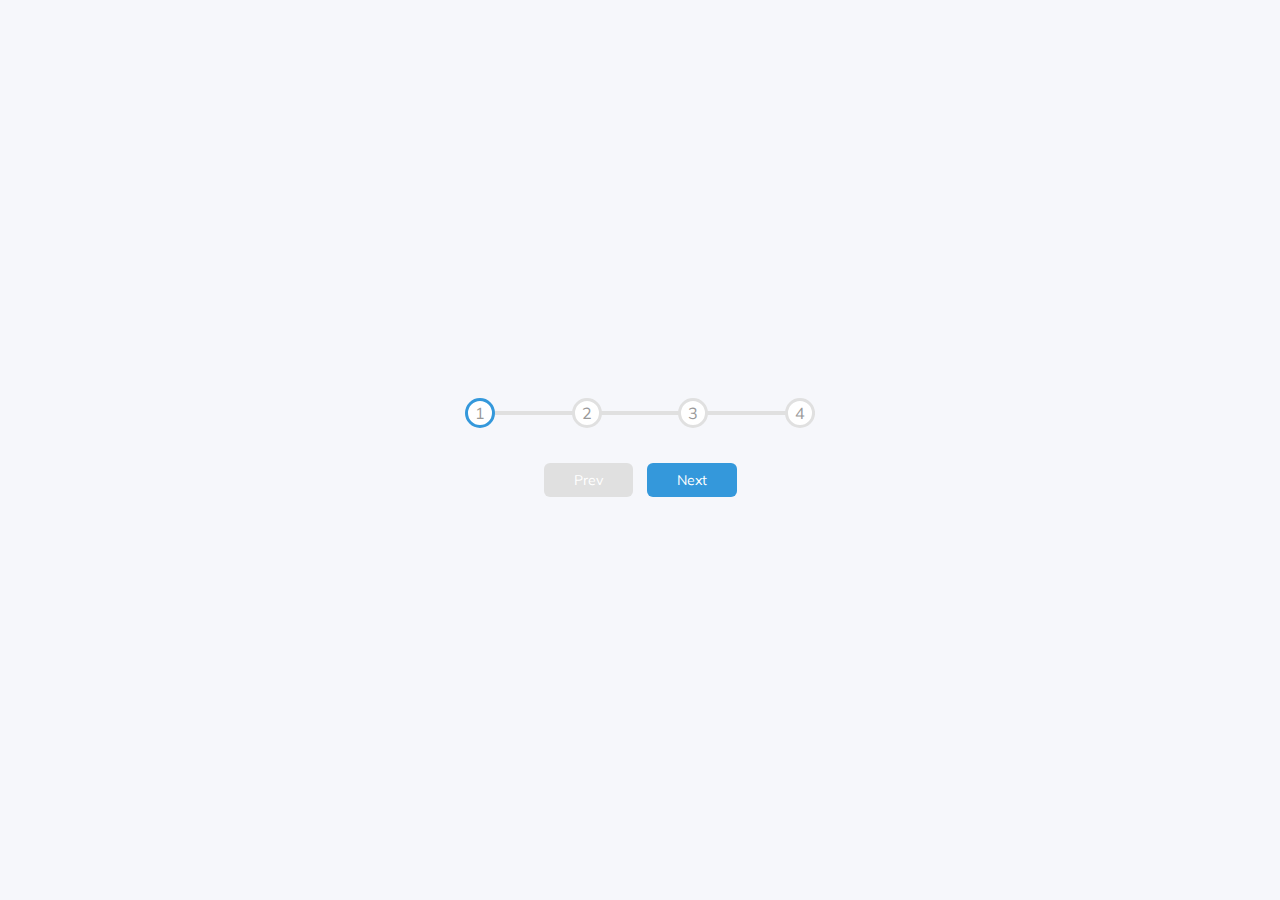
<file: D2-ProgressSteps/index.html>
<!DOCTYPE html>
<html lang="en">
<head>
    <meta charset="UTF-8">
    <meta name="viewport"
    content="width=device-width, initial-scale=1.0">
    <!--<link rel="stylesheet" href="https://cdnjs.cloudflare.com/ajax/libs/font-awesome/6.1.1/css/all.min.css" 
    integrity="sha512-KfkfwYDsLkIlwQp6LFnl8zNdLGxu9YAA1QvwINks4PhcElQSvqcyVLLD9aMhXd13uQjoXtEKNosOWaZqXgel0g==" 
    crossorigin="anonymous" referrerpolicy="no-referrer" />-->
    <link rel="stylesheet" href="style.css">
    <title>Progress Steps</title>
</head>
<body>
    <div class="container">
        <div class="progress-container">
            <div class="progress" id="progress"></div>
                <div class="circle active">1</div>
                <div class="circle ">2</div>
                <div class="circle ">3</div>
                <div class="circle ">4</div>
        </div>
            <button class="btn" id="prev" disabled>Prev</button>
            <button class="btn" id="next" >Next</button>

    </div>
    
    <script src="script.js"></script>
</body>
</html>
</file>
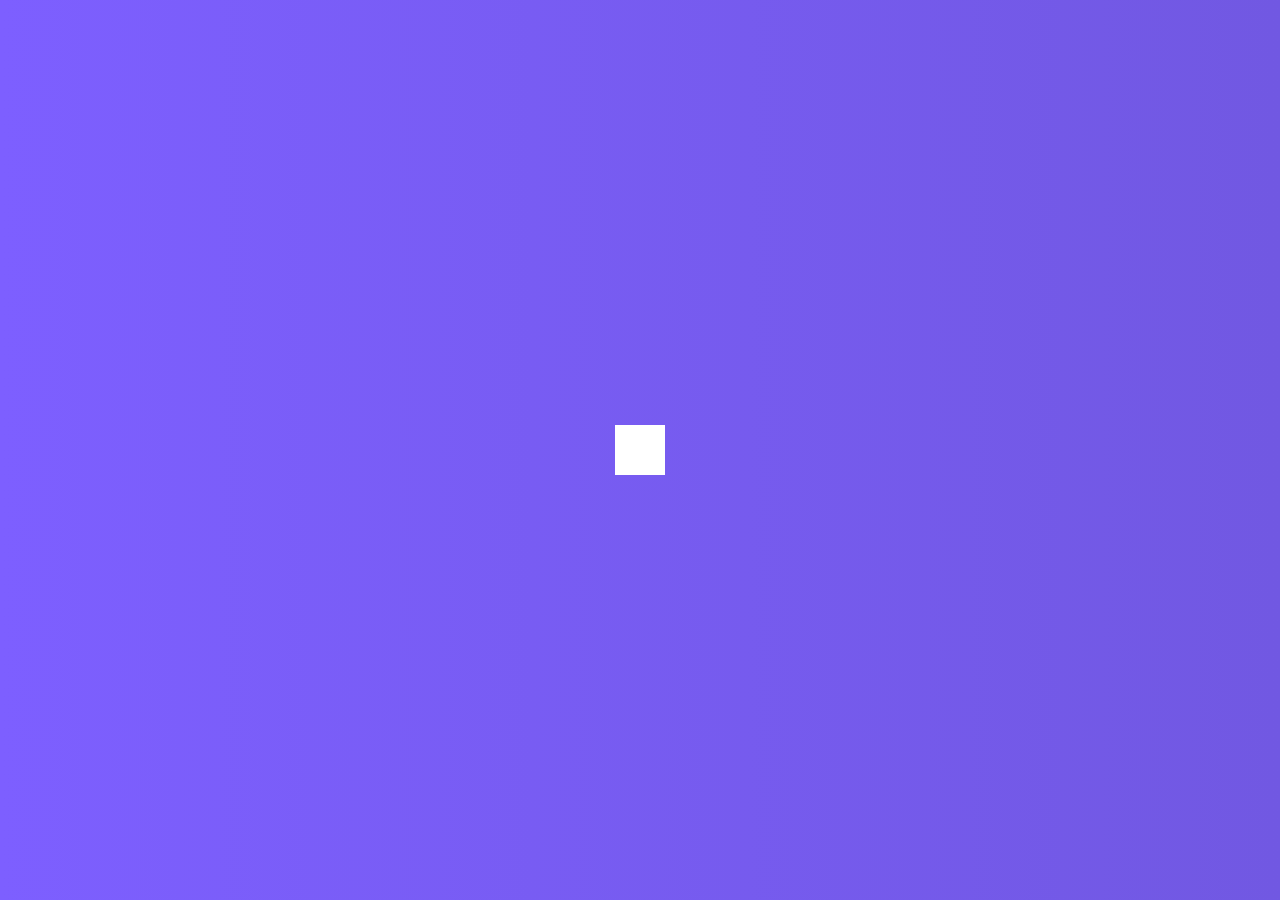
<file: D4-hiddenSearch/index.html>
<!DOCTYPE html>
<html lang="en">
<head>
    <meta charset="UTF-8">
    <meta name="viewport"
    content="width=device-width, initial-scale=1.0">
    <link rel="stylesheet" href="https://cdnjs.cloudflare.com/ajax/libs/font-awesome/6.1.1/css/all.min.css" 
    integrity="sha512-KfkfwYDsLkIlwQp6LFnl8zNdLGxu9YAA1QvwINks4PhcElQSvqcyVLLD9aMhXd13uQjoXtEKNosOWaZqXgel0g==" 
    crossorigin="anonymous" referrerpolicy="no-referrer" />
    <link rel="stylesheet" href="style.css">
    <title>Hidden Search</title>
</head>
<body>
    <div class="search">
        <input type="text" class="input" placeholder="search...">
        <button class="btn">
            <i class="fas fa-search"></i>
        </button>
    </div>
    
    <script src="script.js"></script>
</body>
</html>
</file>
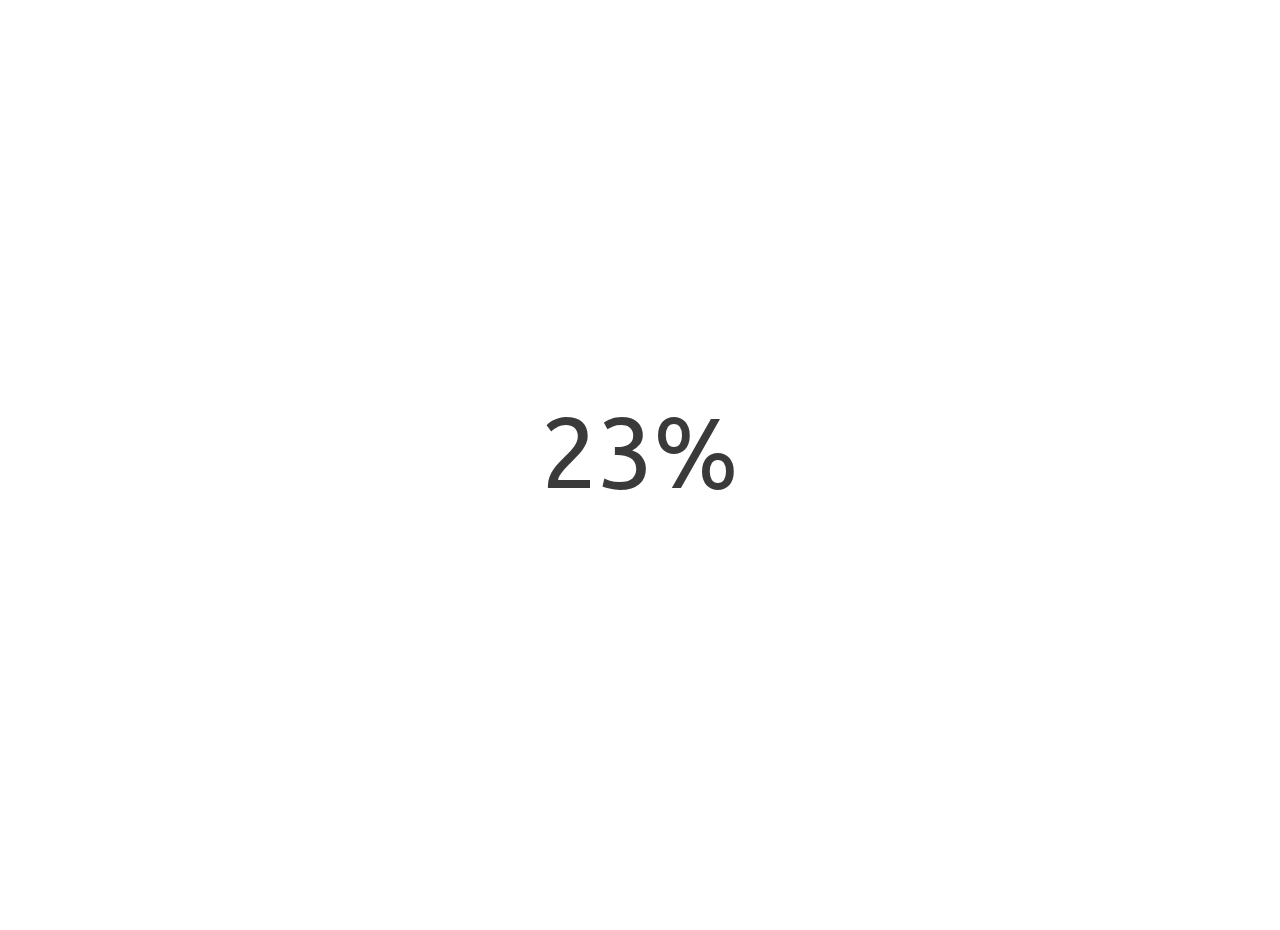
<file: D5-loadingPage/index.html>
<!DOCTYPE html>
<html lang="en">
<head>
    <meta charset="UTF-8">
    <meta name="viewport"
    content="width=device-width, initial-scale=1.0">
    <!--<link rel="stylesheet" href="https://cdnjs.cloudflare.com/ajax/libs/font-awesome/6.1.1/css/all.min.css" 
    integrity="sha512-KfkfwYDsLkIlwQp6LFnl8zNdLGxu9YAA1QvwINks4PhcElQSvqcyVLLD9aMhXd13uQjoXtEKNosOWaZqXgel0g==" 
    crossorigin="anonymous" referrerpolicy="no-referrer" />-->
    <link rel="stylesheet" href="style.css">
    <title>Loading Page</title>
</head>
<body>
    <section class="bg"></section>
    <div class="loading-text">0%</div>
    
    <script src="script.js"></script>
</body>
</html>
</file>
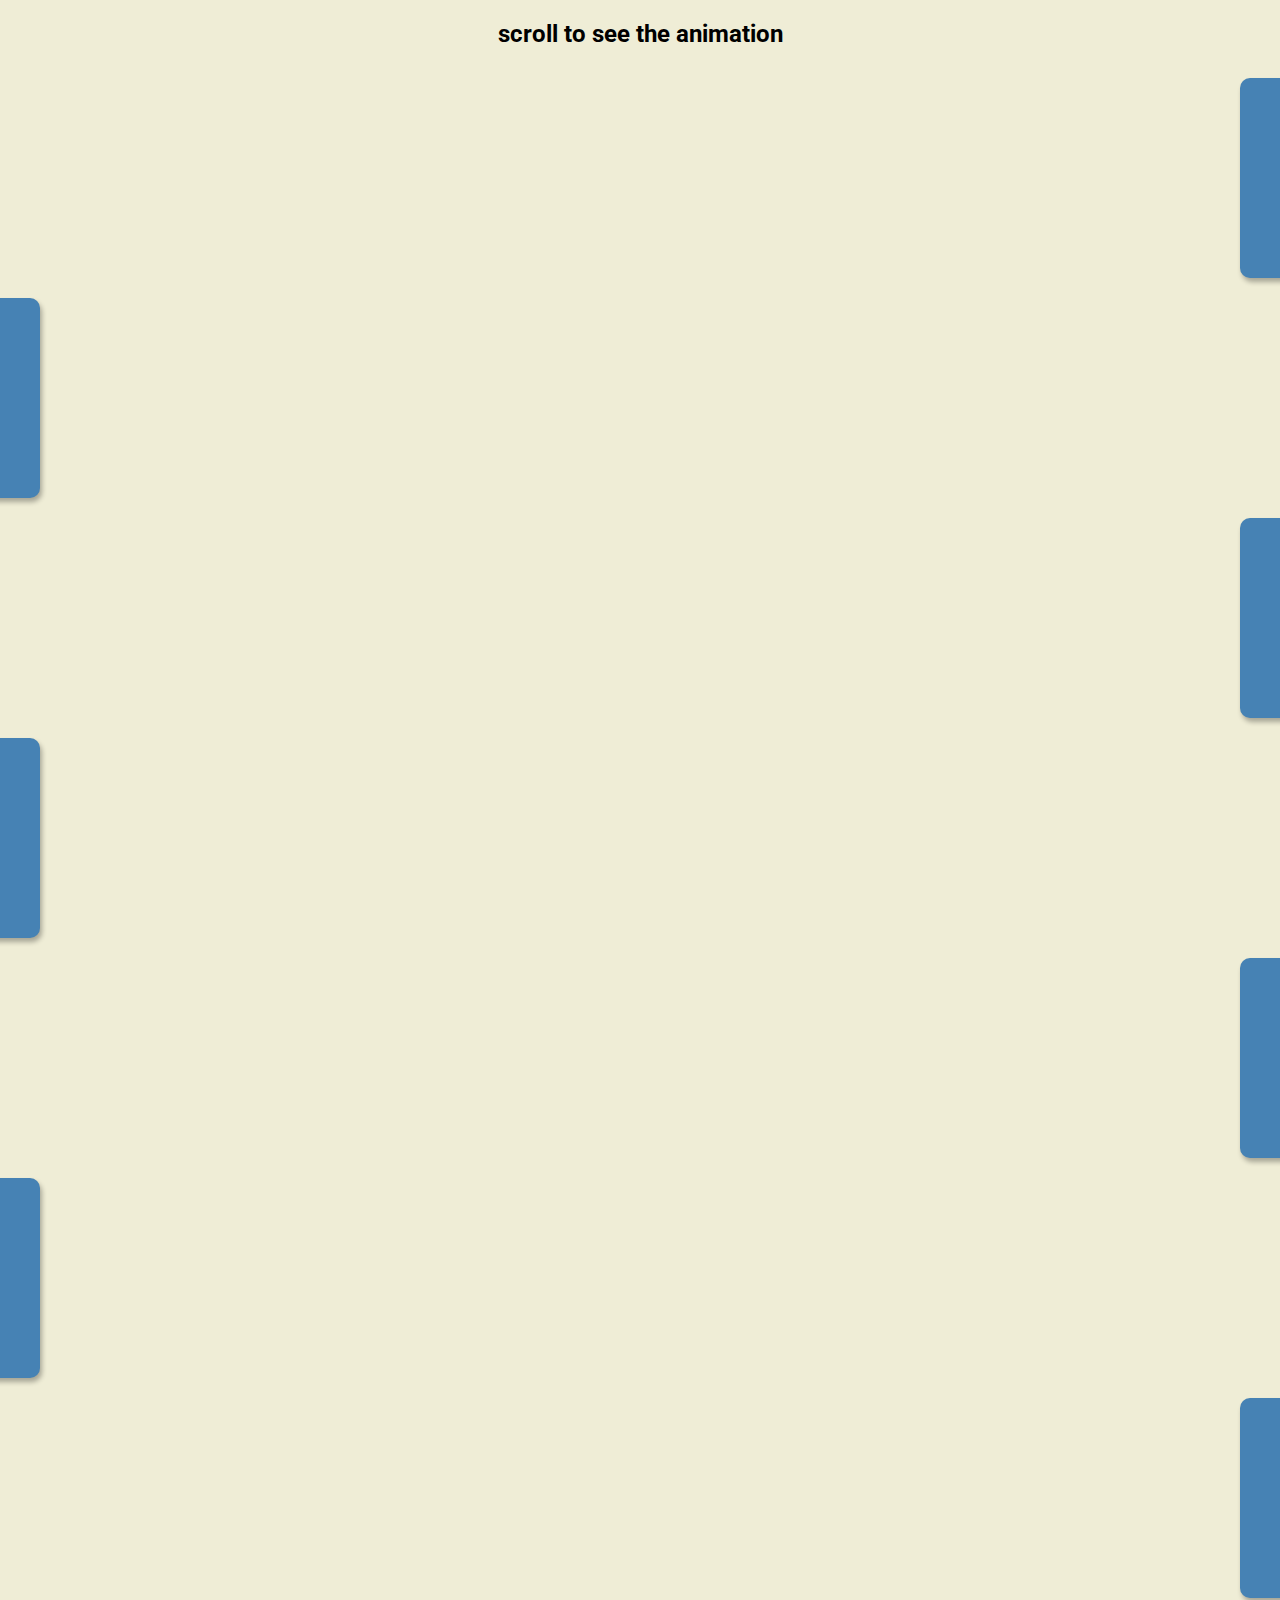
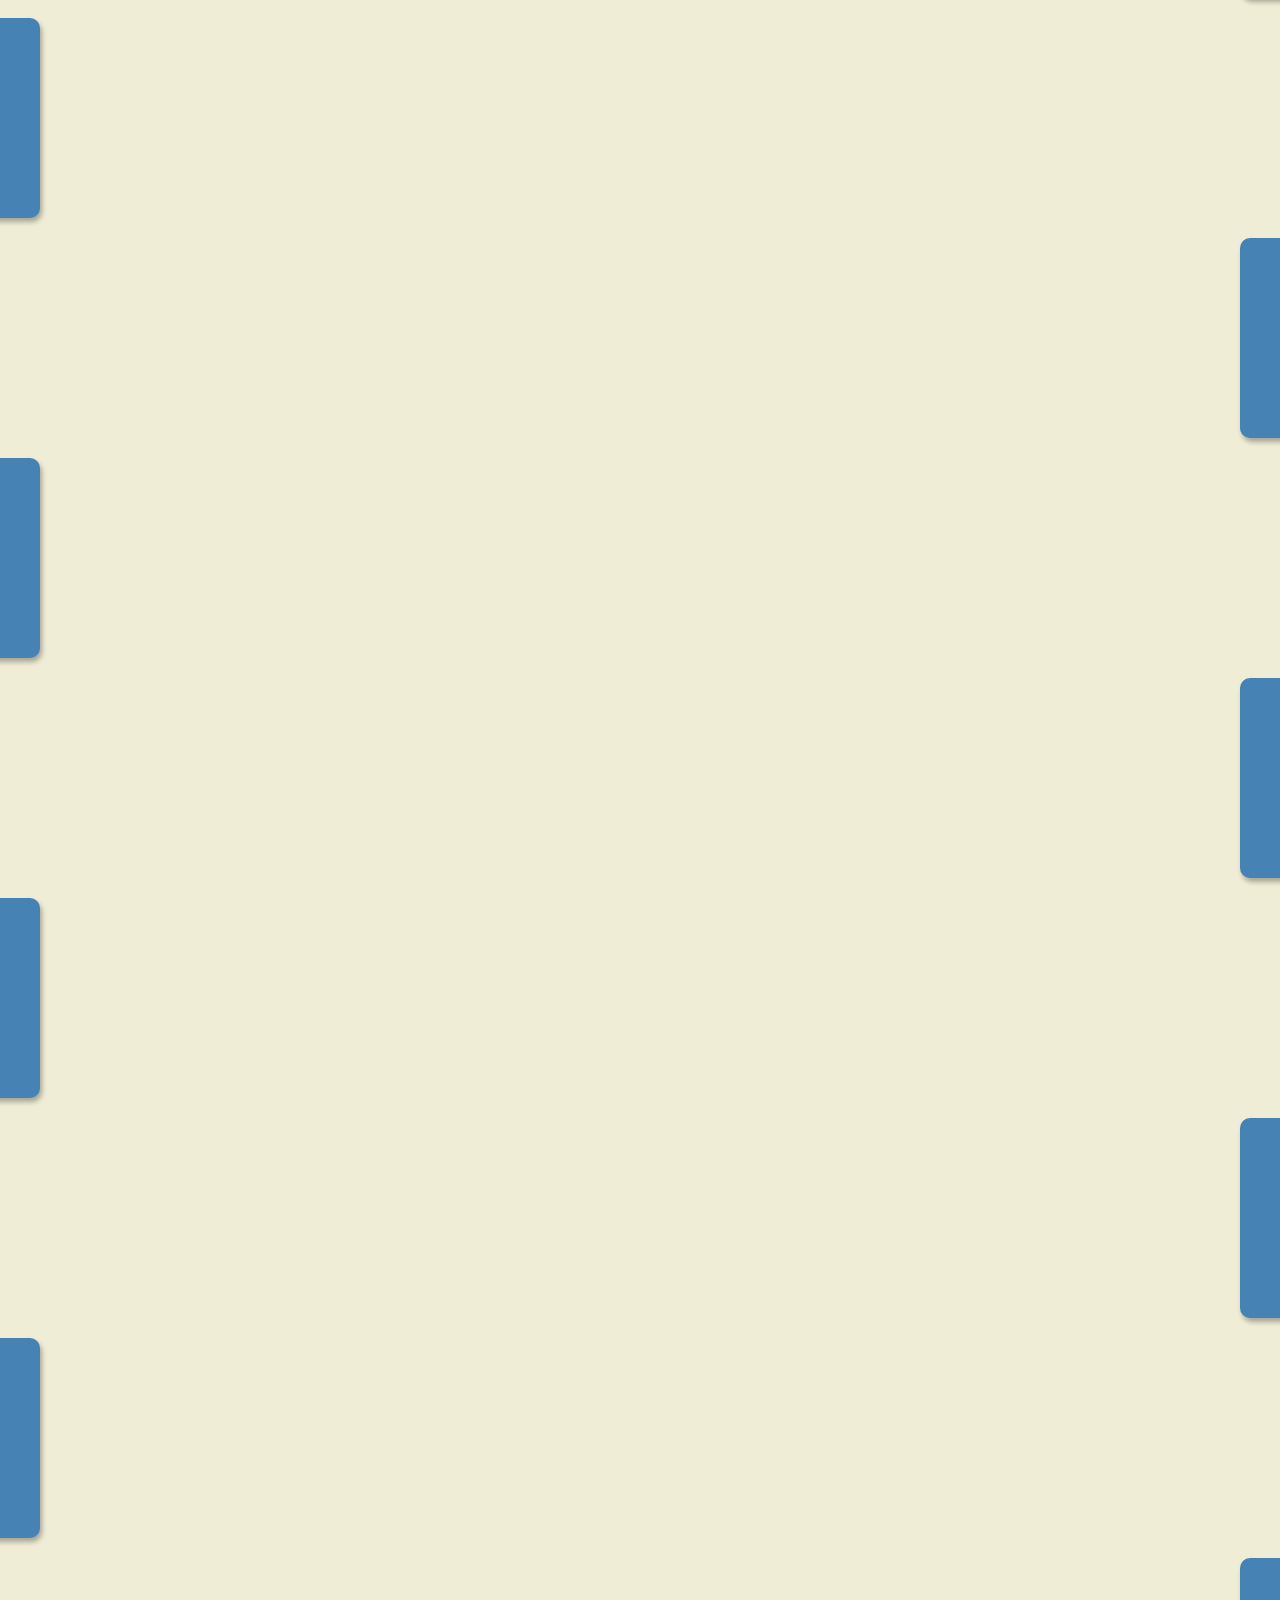
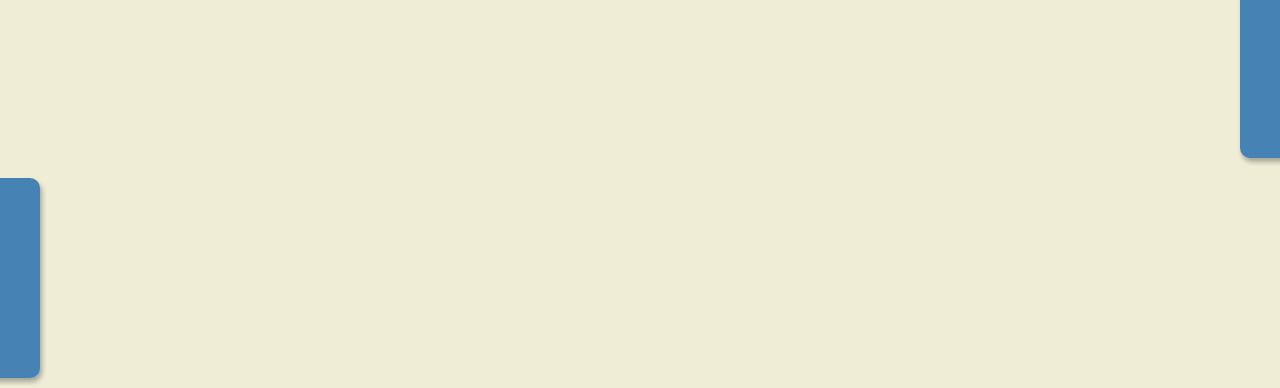
<file: D6-scrollAnimation/index.html>
<!DOCTYPE html>
<html lang="en">
<head>
    <meta charset="UTF-8">
    <meta name="viewport"
    content="width=device-width, initial-scale=1.0">
    <!--<link rel="stylesheet" href="https://cdnjs.cloudflare.com/ajax/libs/font-awesome/6.1.1/css/all.min.css" 
    integrity="sha512-KfkfwYDsLkIlwQp6LFnl8zNdLGxu9YAA1QvwINks4PhcElQSvqcyVLLD9aMhXd13uQjoXtEKNosOWaZqXgel0g==" 
    crossorigin="anonymous" referrerpolicy="no-referrer" />-->
    <link rel="stylesheet" href="style.css">
    <title>Scroll Animation</title>
</head>
<body>
    <h2>scroll to see the animation</h2>
    <div class="box"><h2>content</h2></div>
    <div class="box"><h2>content</h2></div>
    <div class="box"><h2>content</h2></div>
    <div class="box"><h2>content</h2></div>
    <div class="box"><h2>content</h2></div>
    <div class="box"><h2>content</h2></div>
    <div class="box"><h2>content</h2></div>
    <div class="box"><h2>content</h2></div>
    <div class="box"><h2>content</h2></div>
    <div class="box"><h2>content</h2></div>
    <div class="box"><h2>content</h2></div>
    <div class="box"><h2>content</h2></div>
    <div class="box"><h2>content</h2></div>
    <div class="box"><h2>content</h2></div>
    <div class="box"><h2>content</h2></div>
    <div class="box"><h2>content</h2></div>

    
    <script src="script.js"></script>
</body>
</html>
</file>
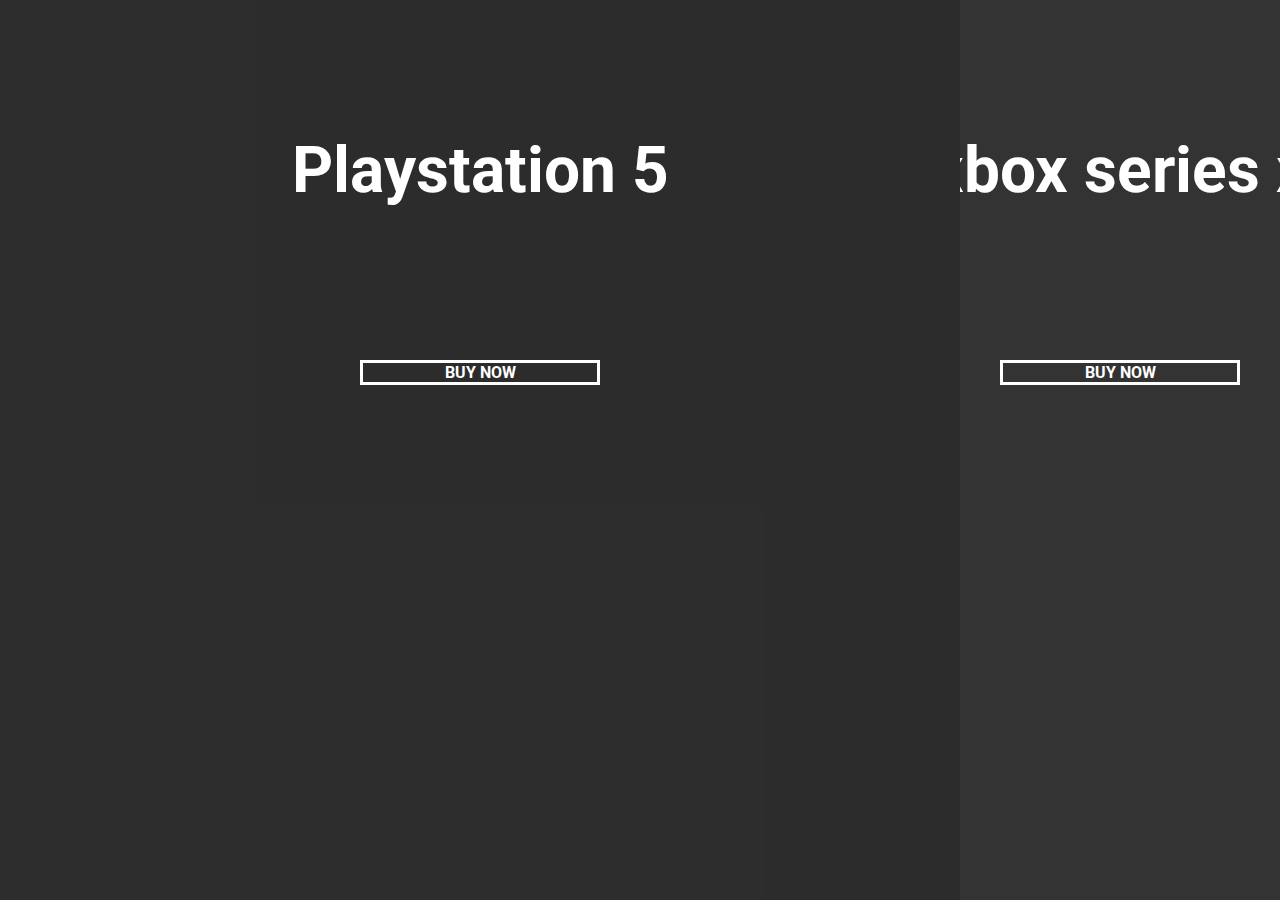
<file: D7-splitScreen/index.html>
<!DOCTYPE html>
<html lang="en">
<head>
    <meta charset="UTF-8">
    <meta name="viewport"
    content="width=device-width, initial-scale=1.0">
    <!--<link rel="stylesheet" href="https://cdnjs.cloudflare.com/ajax/libs/font-awesome/6.1.1/css/all.min.css" 
    integrity="sha512-KfkfwYDsLkIlwQp6LFnl8zNdLGxu9YAA1QvwINks4PhcElQSvqcyVLLD9aMhXd13uQjoXtEKNosOWaZqXgel0g==" 
    crossorigin="anonymous" referrerpolicy="no-referrer" />-->
    <link rel="stylesheet" href="style.css">
    <title>Split Screen</title>
</head>
<body>
    <div class="container ">
        <div class="split left">
            <h1>Playstation 5</h1>
            <a href="#" class="btn">Buy Now</a>
        </div>
        <div class="split right">
            <h1>xbox series x</h1>
            <a href="#" class="btn">Buy Now</a>
        </div>
    </div>
    

    
    <script src="script.js"></script>
</body>
</html>
</file>
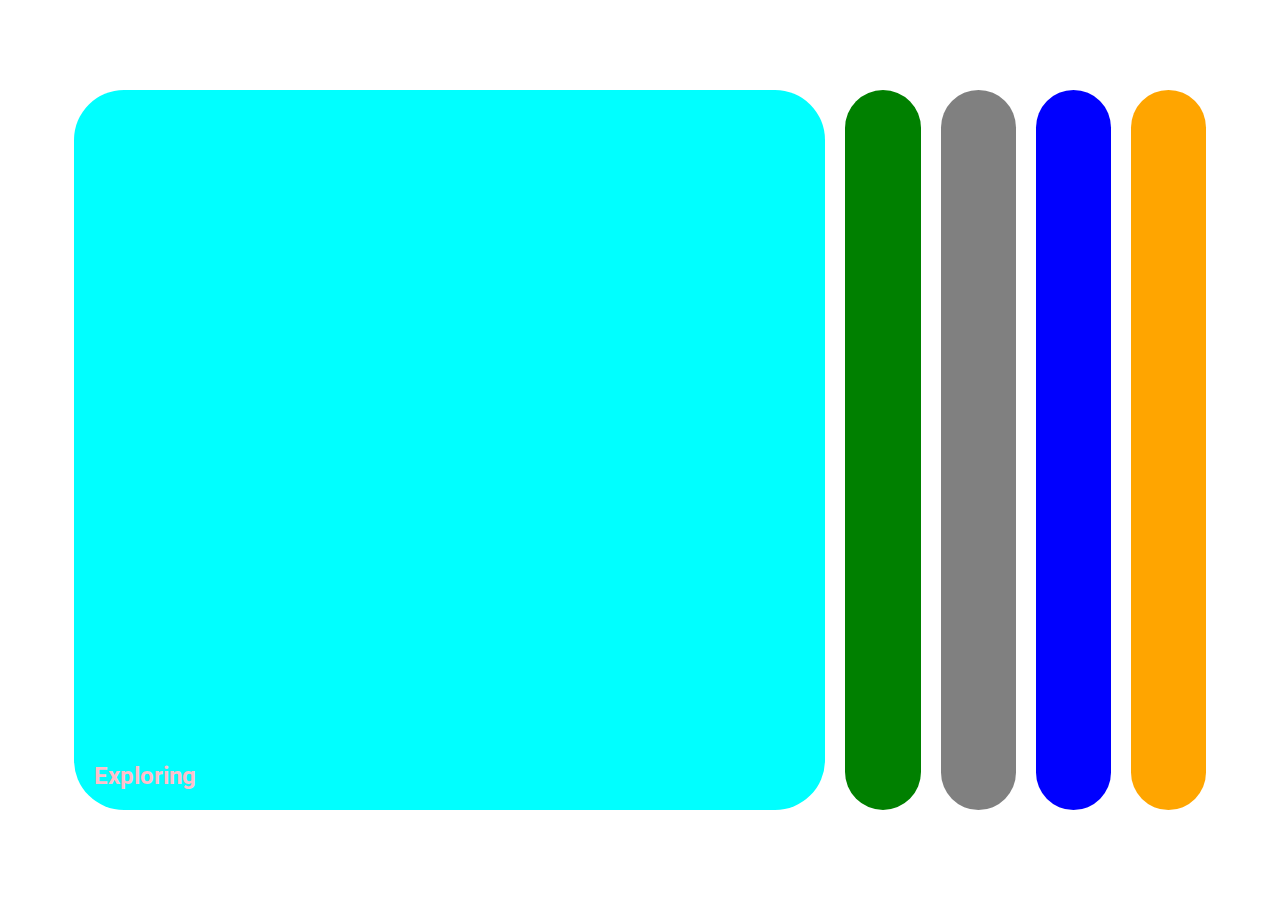
<file: Day1-ExpandingCArds/index.html>
<!DOCTYPE html>
<html lang="en">
<head>
    <meta charset="UTF-8">
    <meta name="viewport"
    content="width=device-width, initial-scale=1.0">
    <!--<link rel="stylesheet" href="https://cdnjs.cloudflare.com/ajax/libs/font-awesome/6.1.1/css/all.min.css" 
    integrity="sha512-KfkfwYDsLkIlwQp6LFnl8zNdLGxu9YAA1QvwINks4PhcElQSvqcyVLLD9aMhXd13uQjoXtEKNosOWaZqXgel0g==" 
    crossorigin="anonymous" referrerpolicy="no-referrer" />-->
    <link rel="stylesheet" href="style.css">
    <title>Expanding Cards</title>
</head>
<body>
    <div class="container">
        <div class="panel active" style="background-color: aqua;">
            <h3>Exploring</h3>
        </div>

        <div class="panel" style="background-color: green;">
            <h3>Forest</h3>
        </div>

        <div class="panel" style="background-color: grey;">
            <h3>Mountains</h3>
        </div>

        <div class="panel" style="background-color: blue;">
            <h3>Clouds</h3>
        </div>

        <div class="panel" style="background-color: orange;">
            <h3>Beach</h3>
        </div>
    </div>
    
    <script src="script.js"></script>
</body>
</html>
</file>
<file: D2-ProgressSteps/style.css>
@import url('https://fonts.googleapis.com/css2?family=Muli&display=swap');

:root{
--line-border-fill: #3498db;
--line-border-empty: #e0e0e0
}

* { 
    box-sizing: border-box;
}

body{
    background-color: #f6f7fb;
    font-family: 'Muli', sans-serif;
    display: flex;
    align-items: center;
    justify-content: center;
    height: 100vh;
    overflow: hidden;
    margin: 0;
}

.container {
text-align: center;
}

.progress-container {
display:flex;
justify-content: space-between;
position: relative;
margin-bottom: 30px;
max-width: 100%;
width: 350px;
}

.progress-container::before{
content: '';
background-color: var(--line-border-empty);
position: absolute;
top: 50%;
left: 0;
height: 4px;
width: 100%;
transform: translateY(-50%);
z-index: -1;/*sets behind*/
}

.progress{
background-color: var(--line-border-fill);
position: absolute;
top: 50%;
left: 0;
height: 4px;
width: 0%;
transform: translateY(-50%);
z-index: -1;/*sets behind*/
transition: 0.4s ease;
}

.circle{
background-color:white;
color: #999;
border-radius: 50%;
height: 30px;
width: 30px;
display: flex;
align-items: center;
justify-content: center;
border: 3px solid var(--line-border-empty) ;
transition: .4s ease;
}

.circle.active{
border-color: var(--line-border-fill);
}

.btn{
background-color: var(--line-border-fill);
color: #ffff;
border: 0;
border-radius: 6px;
cursor: pointer;
font-family: inherit;
padding: 8px 30px;
margin: 5px;
font-size: 14px;
}

.btn:active{
transform: scale(0.98);
}

.btn:focus{
outline: 0;
}

.btn:disabled{
background-color: var(--line-border-empty);

}
</file>
<file: D4-hiddenSearch/style.css>
@import url('https://fonts.googleapis.com/css2?family=Roboto:ital,wght@0,400;0,700;1,400&display=swap');

* { 
    box-sizing: border-box;
}

body{
    background-image: linear-gradient(90deg, #7d5fff, #7158e2);
    font-family: 'Roboto', sans-serif;
    display: flex;
    align-items: center;
    justify-content: center;
    height: 100vh;
    overflow: hidden;
    margin: 0;

}

.search{
    position: relative;
    height: 50px;
}

.search .input {
    background-color: white;
    border: 0;
    font-size: 18px;
    padding: 15px;
    height: 50px;
    width: 50px;
    transition: width 0.3s ease;
}

.btn {
    background-color: white;
    border: 0;
    cursor: pointer;
    font-size: 24px;
    position: absolute;
    top: 0;
    left: 0;
    width: 50px;
    height: 50px;
    transition: transform 0.3s ease;
}

.btn:focus, 
.input:focus{
    outline: none;

}

.search.active .input {
    width: 200px;
}

.search.active .btn {
    transform: translateX(198px);
}
</file>
<file: D5-loadingPage/style.css>
@import url('https://fonts.googleapis.com/css2?family=Ubuntu&display=swap');

* { 
    box-sizing: border-box;
}

body{
    font-family: 'Ubuntu', sans-serif;
    display: flex;
    align-items: center;
    justify-content: center;
    height: 100vh;
    overflow: hidden;
    margin: 0;

}

.bg{
    background: url('https://thumbs.dreamstime.com/b/panorama-beautiful-green-forest-summer-nature-scenery-yellow-wild-flowers-panorama-beautiful-green-forest-landscape-131579660.jpg') no-repeat center center/cover;
    position: absolute;
    top: -30px;
    left: -30px;
    width: calc(100vw + 60px);
    height: calc(100vh + 60px);
    z-index: -1;
    filter: blur(0px);
}

.loading-text{
    font-size: 100px;
    color: 99999999;
}
</file>
<file: D6-scrollAnimation/style.css>
@import url('https://fonts.googleapis.com/css2?family=Roboto&display=swap');

* { 
    box-sizing: border-box;
}

body{
    background-color: #efedd6;
    font-family: 'Roboto', sans-serif;
    display: flex;
    flex-direction: column;
    align-items: center;
    justify-content: center;
    margin: 0;

}

h1 {
    margin: 10px;

}
.box {
    background-color: steelblue;
    color: #ffff;
    display: flex;
    align-items: center;
    justify-content: center;
    width: 400px;
    height: 200px;
    margin: 10px;
    border-radius: 10px;
    box-shadow: 2px 4px 5px rgba(0,0,0,0.3);
    transform: translateX(200%);
    transition: transform 0.4s ease;
}

.box:nth-of-type(even){
    transform: translateX(-200%);

}

.box.show {
    transform: translateX(0);
}

.box h2 {
    font-size: 72px;
}
</file>
<file: D7-splitScreen/style.css>
@import url('https://fonts.googleapis.com/css2?family=Roboto:ital,wght@0,400;0,700;1,400&display=swap');
:root{
    --left-bg-color: rgba(87,84,236,0.7);
    --right-bg-color: rgba(43,43,43,0.8);
    --left-btn-hover-color: rgba(87, 84,236,1);
    --right-btn-hover-color: rgba(28,122,28,1);
    --hover-width: 75%;
    --other-width:25%;
}

* { 
    box-sizing: border-box;
}

body{
    font-family: 'Roboto', sans-serif;
    height: 100vh;
    overflow: hidden;
    margin: 0;

}

h1{
    font-size: 4rem;
    color: #fff;
    position: absolute;
    left: 50%;
    top: 10%;
    transform: translateX(-50%);
    white-space: nowrap;
}

.container {
    position: relative;
    width: 100%;
    height: 100%;
    background: #333;
}

.btn{
    position: absolute;
    display: flex;
    align-items: center;
    justify-content: center;
    left: 50%;
    top: 40%;
    transform: translateX(-50%);
    text-decoration: none;
    color: #fff;
    border: #fff solid 0.2rem;
    font-size: 1rem;
    font-weight: bold ;
    text-transform: uppercase;
    width: 15rem; 
    padding: 1.5 rem;

}

.split.left .btn:hover{
background-color: var(--left-btn-hover-color);
border-color: var(--left-btn-hover-color);
}

.split.right .btn:hover{
    background-color: var(--right-btn-hover-color);
    border-color: var(--right-btn-hover-color);
    }



.split{
position: absolute;
width: 50%;
height: 100%;
overflow: hidden;

}

.split.left {
    left: 0;
    background: url('https://images.unsplash.com/photo-1607853202273-797f1c22a38e?ixlib=rb-1.2.1&ixid=MnwxMjA3fDB8MHxwaG90by1wYWdlfHx8fGVufDB8fHx8&auto=format&fit=crop&w=1827&q=80');
    background-repeat: no-repeat;
    background-size: cover;
}

.split.left::before{
    content: '';
    position: absolute;
    width: 100%;
    height: 100%;
    background-color: var(--left-bg-color);

}

.split.right{
    right: 0;
    background: url('https://images.unsplash.com/photo-1605901309584-818e25960a8f?ixlib=rb-1.2.1&ixid=MnwxMjA3fDB8MHxwaG90by1wYWdlfHx8fGVufDB8fHx8&auto=format&fit=crop&w=1919&q=80');
    background-repeat: no-repeat;
    background-size: cover;
}

.split.left::before{
    content: '';
    position: absolute;
    width: 100%;
    height: 100%;
    background-color: var(--right-bg-color);

}

.hover-left .left {
    width: var(--hover-width)
}

.hover-left .right {
width: var(--other-width);
}

.hover-right .right {
    width: var(--hover-width)
}

.hover-right .left {
width: var(--other-width);
}
</file>
<file: Day1-ExpandingCArds/style.css>
@import url('https://fonts.googleapis.com/css2?family=Roboto:ital,wght@0,400;0,700;1,400&display=swap');

* { 
    box-sizing: border-box;
}

body{
    font-family: 'Roboto', sans-serif;
    display: flex;
    align-items: center;
    justify-content: center;
    height: 100vh;
    overflow: hidden;
    margin: 0;

}

.container{
    display: flex;
    width: 90vw;
}

.panel {
    background-size:auto 100%;
    background-position: center;
    background-repeat: no-repeat;
    height: 80vh;
    border-radius: 50px;
    color: pink;
    cursor: pointer;
    flex: 0.5;
    margin: 10px;
    position: relative;
    transition: flex 0.7s ease-in;

}

.panel h3 {
    font-size: 24px;
    position: absolute;
    bottom: 20px;
    left: 20px;
    margin: 0;
    opacity: 0;
}

.panel.active {
    flex: 5;

}

.panel.active h3 {
    opacity: 1;
    transition: opacity 0.3s ease-in 0.4s;
    
}

@media(max-width: 480px){
    .container{
        width: 100vw;
    }

    .panel:nth-of-type(4),
    .panel:nth-of-type(5){
        display: none;
    }
}
</file>
